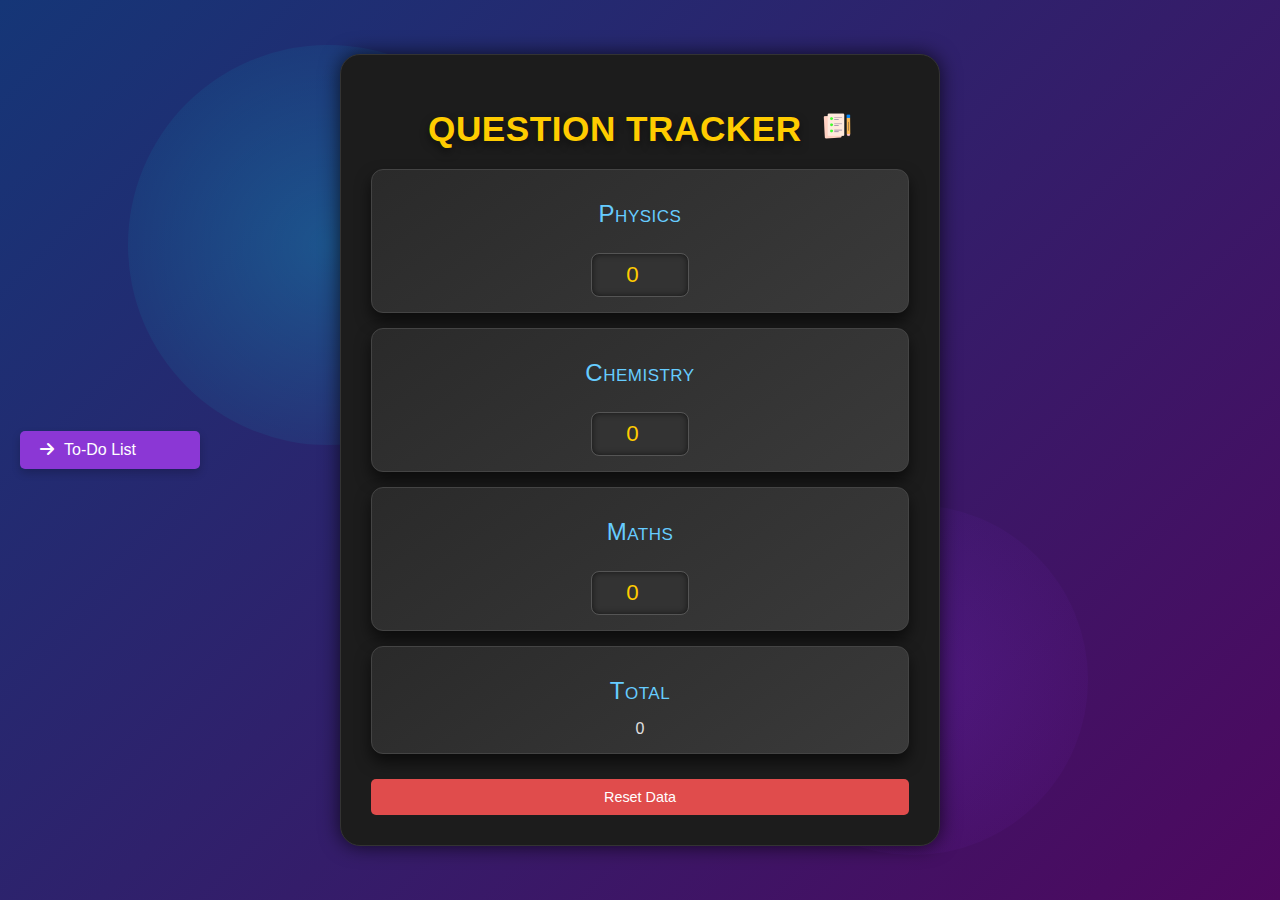
<file: index.html>
<!DOCTYPE html>
<html lang="en">
<head>
    <meta charset="UTF-8">
    <meta name="viewport" content="width=device-width, initial-scale=1.0">
    <title>Question Tracker</title>
    <link rel="stylesheet" href="styles.css">
    <link rel="stylesheet" href="https://cdnjs.cloudflare.com/ajax/libs/font-awesome/6.0.0-beta3/css/all.min.css">

</head>
<body>
    <div class="navigation-buttons">
        <button id="to-next-page">
            <span class="icon"><i class="fas fa-arrow-right"></i></span> To-Do List
        </button>
        <button id="to-prev-page" style="display: none";>
            <span class="icon"><i class="fas fa-arrow-left"></i></span> Question-Counter
        </button>
    </div>
    <div class="container" id="page1">
        <h1>Question Tracker <img src="icon.png"></h1>
        <div class="counter">
            <h2>Physics</h2>
            <input type="number" id="physics-count" class="count" value="0">
        </div>
        <div class="counter">
            <h2>Chemistry</h2>
            <input type="number" id="chemistry-count" class="count" value="0">
        </div>
        <div class="counter">
            <h2>Maths</h2>
            <input type="number" id="maths-count" class="count" value="0">
        </div>
        <div class="total">
            <h2>Total</h2>
            <div id="total-count">0</div>
        </div>
        <button id="reset-data">Reset Data</button>
    </div>
    <script src="script.js"></script>
</body>
</html>
</file>
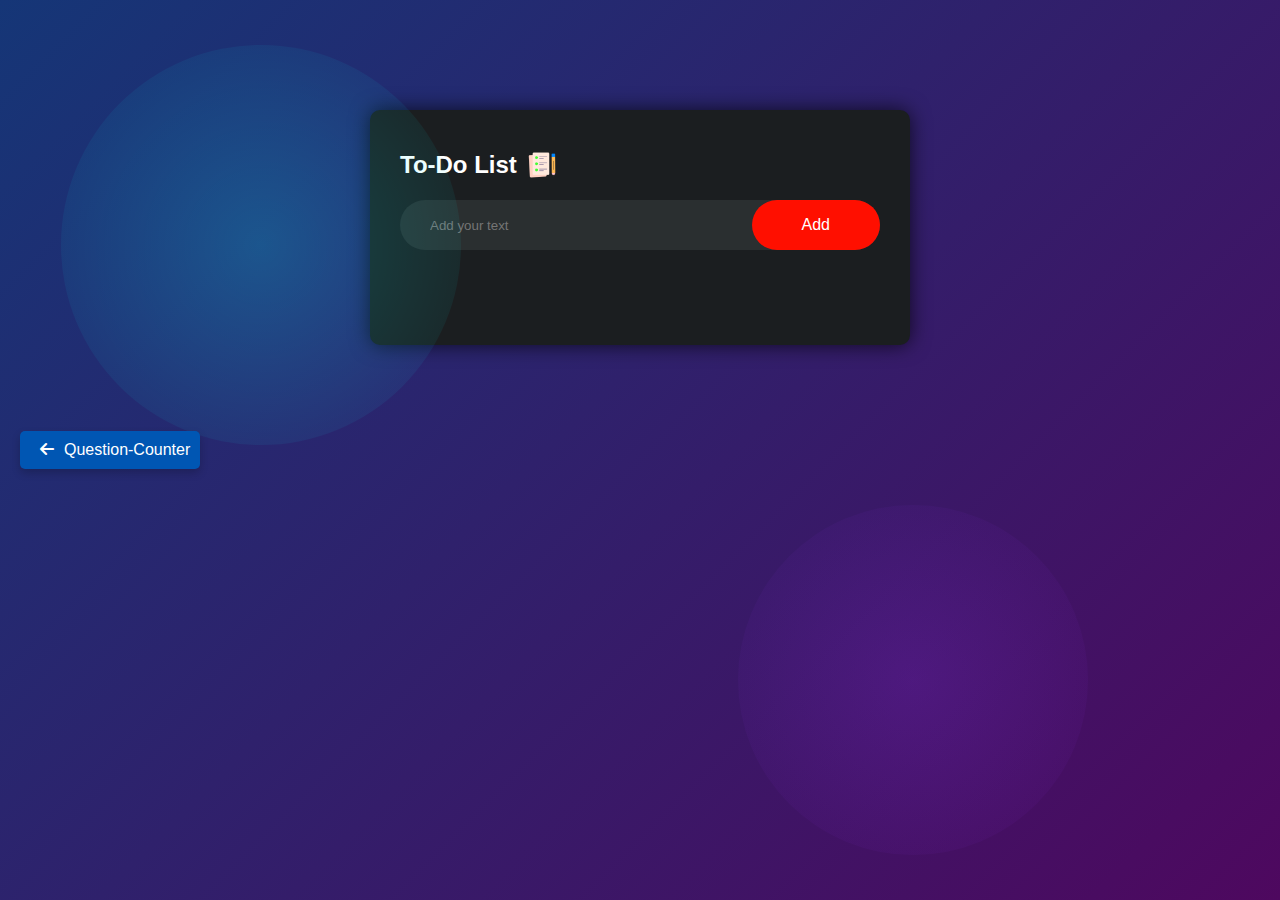
<file: to-do-list.html>
<!DOCTYPE html>
<html lang="en">

<head>
    <meta charset="UTF-8">
    <meta http-equiv="X-UA-Compatible" content="IE=edge">
    <meta name="viewport" content="width=device-width, initial-scale=1.0">
    <link rel="stylesheet" href="style2.css">
    <title>To Do List app</title>
    <link rel="stylesheet" href="https://cdnjs.cloudflare.com/ajax/libs/font-awesome/6.0.0-beta3/css/all.min.css">

</head>

<body>

    <div class="navigation-buttons">
        <button id="to-next-page" style="display: none";>
            <span class="icon"><i class="fas fa-arrow-right"></i></span> To-Do List
        </button>
        <button id="to-prev-page" >
            <span class="icon"><i class="fas fa-arrow-left"></i></span> Question-Counter
        </button>
    </div>
    <div class="container" id="page2">
        <div class="todo-app">
            <h2>To-Do List <img src="icon.png"></h2>
            <div class="row">
                <input type="text" name="" id="input-box" placeholder="Add your text">
                <button onclick="addTask()">Add</button>
            </div>
            <ul id="list-container">
                <!-- <li class="checked">Task 1</li>
                <li>Task 2</li>
                <li>Task 3</li> -->
            </ul>
        </div>
    </div>
<script src="script2.js"></script>
</body>

</html>
</file>
<file: styles.css>
img {
    width: 30px;
    margin-left: 10px;
}

body {
    background: linear-gradient(135deg, #153677, #4e085f);
    color: #e0e0e0;
    font-family: 'Helvetica Neue', Arial, sans-serif;
    display: flex;
    justify-content: center;
    align-items: center;
    height: 100vh;
    margin: 0;
    position: relative;
    overflow: hidden;
}

.container {
    text-align: center;
    background-color: #1c1c1c;
    padding: 30px;
    border-radius: 20px;
    box-shadow: 0px 0px 20px rgba(0, 0, 0, 0.7);
    border: 1px solid #333;
    width: 100%;
    max-width: 600px;
    position: absolute;
    box-sizing: border-box;
    z-index: 1;
    transition: transform 1s ease, opacity 1s ease;
}

.hidden {
    transform: translateY(100vh);
    opacity: 0;
    pointer-events: none;
}

.navigation-buttons {
    position: absolute;
    left: 20px;
    top: 50%;
    transform: translateY(-50%);
    display: flex;
    flex-direction: column;
    gap: 10px;
}

.navigation-buttons button {
    font-size: 1em;
    padding: 10px 20px;
    border: none;
    border-radius: 5px;
    cursor: pointer;
    transition: background-color 0.3s, transform 0.3s;
    width: 180px;
    text-align: left;
    display: flex;
    align-items: center;
    box-shadow: 0px 4px 8px rgba(0, 0, 0, 0.2);
    color: #ffffff;
    white-space: nowrap; /* Ensure single-line text */
    overflow: hidden; /* Handle overflow */
    text-overflow: ellipsis; /* Add ellipsis if text overflows */
}

.navigation-buttons button .icon {
    margin-right: 10px;
}

#to-next-page {
    background-color:#8b37d5;
}

#to-next-page:hover {
    background-color: #0056b3;
    transform: translateX(5px);
}

#to-prev-page {
    background-color: #6c757d;
}

#to-prev-page:hover {
    background-color: #495057;
    transform: translateX(5px);
}



h1 {
    font-size: 2.2em;
    margin-bottom: 20px;
    color: #ffcc00;
    text-transform: uppercase;
    letter-spacing: 0.5px;
    text-shadow: 0px 4px 8px rgba(0, 0, 0, 0.5);
}

h2 {
    margin: 15px 0;
    font-weight: 300;
    color: #66ccff;
    font-variant: small-caps;
    letter-spacing: 0.5px;
}

.counter,
.total {
    background: linear-gradient(145deg, #2a2a2a, #3a3a3a);
    border: 1px solid #444;
    padding: 15px;
    margin: 15px 0;
    border-radius: 12px;
    box-shadow: 0px 8px 15px rgba(0, 0, 0, 0.6);
    transition: transform 0.3s, box-shadow 0.3s;
}

.counter:hover,
.total:hover {
    transform: scale(1.05);
    box-shadow: 0px 10px 20px rgba(0, 0, 0, 0.7);
}

input.count {
    width: 80px;
    font-size: 1.4em;
    text-align: center;
    background-color: #333;
    color: #ffcc00;
    border: 1px solid #555;
    border-radius: 8px;
    padding: 8px;
    box-shadow: inset 0px 0px 6px rgba(0, 0, 0, 0.6);
    transition: border 0.3s, background-color 0.3s;
}

input.count:focus {
    outline: none;
    border: 2px solid #888;
    background-color: #444;
}

.count {
    font-size: 1.4em;
    margin-top: 10px;
}

#reset-data {
    font-size: 0.9em;
    padding: 10px 15px;
    border: none;
    border-radius: 5px;
    background-color: #e04c4c;
    color: #ffffff;
    cursor: pointer;
    transition: background-color 0.3s;
    width: 100%;
    margin-top: 10px;
}

#reset-data:hover {
    background-color: #c62828;
}

#switch-page {
    font-size: 0.9em;
    padding: 10px 15px;
    border: none;
    border-radius: 5px;
    background-color: #4caf50;
    color: #ffffff;
    cursor: pointer;
    transition: background-color 0.3s, transform 0.3s;
    width: 100%;
    margin-top: 10px;
}

#switch-page:hover {
    background-color: #388e3c;
    transform: scale(1.02);
}

body::before,
body::after {
    content: '';
    position: absolute;
    border-radius: 50%;
    background: radial-gradient(circle, rgba(255, 215, 0, 0.15), transparent);
    z-index: 0;
    pointer-events: none;
    animation: moveShapes 20s infinite alternate;
}

body::before {
    width: 400px;
    height: 400px;
    top: 5%;
    left: 10%;
    background: radial-gradient(circle, rgba(0, 255, 255, 0.2), transparent);
}

body::after {
    width: 350px;
    height: 350px;
    bottom: 5%;
    right: 15%;
    background: radial-gradient(circle, rgba(138, 43, 226, 0.2), transparent);
}

@keyframes moveShapes {
    0% {
        transform: translateY(0) translateX(0) scale(1);
    }

    100% {
        transform: translateY(20px) translateX(-20px) scale(1.1);
    }
}

/* Responsive Styles */
@media (max-width: 768px) {
    h1 {
        font-size: 1.8em;
    }

    h2 {
        font-size: 1.2em;
    }

    input.count {
        width: 70px;
        font-size: 1.2em;
    }

    .counter,
    .total {
        padding: 10px;
    }

    #reset-data,
    #switch-page {
        padding: 8px 12px;
        font-size: 0.8em;
    }
}

@media (max-width: 480px) {
    h1 {
        font-size: 1.5em;
    }

    h2 {
        font-size: 1em;
    }

    input.count {
        width: 60px;
        font-size: 1em;
    }

    .counter,
    .total {
        padding: 8px;
    }

    #reset-data,
    #switch-page {
        padding: 6px 10px;
        font-size: 0.7em;
    }

    body {
        padding: 10px;
    }
}

.hidden {
    opacity: 0;
    transform: translateY(100%);
    transition: opacity 1s, transform 1s;
}

.visible {
    opacity: 1;
    transform: translateY(0);
    transition: opacity 1s, transform 1s;
}
</file>
<file: style2.css>
*{
    margin: 0;
    padding: 0;
    font-family: 'poppins', sans-serif;
    box-sizing: border-box;
    
}
body {
    background: linear-gradient(135deg, #153677, #4e085f);
    font-family: 'Helvetica Neue', Arial, sans-serif;
    display: flex;
    justify-content: center;
    align-items: center;
    height: 100vh;
    margin: 0;
    position: relative;
    overflow: hidden;
    color: #ffffff;

}


.container{
    width: 100%;
    min-height: 100vh;
    background: linear-gradient(135deg, #153677, #4e085f);
    padding: 10px;
    
}

.navigation-buttons {
    position: absolute;
    left: 20px;
    top: 50%;
    transform: translateY(-50%);
    display: flex;
    flex-direction: column;
    gap: 10px;
}

.navigation-buttons button {
    font-size: 1em;
    padding: 10px 20px;
    border: none;
    border-radius: 5px;
    cursor: pointer;
    transition: background-color 0.3s, transform 0.3s;
    width: 180px;
    text-align: left;
    display: flex;
    align-items: center;
    box-shadow: 0px 4px 8px rgba(0, 0, 0, 0.2);
    color: #ffffff;
    white-space: nowrap; /* Ensure single-line text */
    overflow: hidden; /* Handle overflow */
    text-overflow: ellipsis; /* Add ellipsis if text overflows */
}

.navigation-buttons button .icon {
    margin-right: 10px;
}

#to-next-page {
    background-color:#8b37d5;
}

#to-next-page:hover {
    background-color: #0056b3;
    transform: translateX(5px);
}

#to-prev-page {
    background-color: #0056b3;
}

#to-prev-page:hover {
    background-color: #8b37d5;
    transform: translateX(5px);
}
.todo-app{
    width: 100%;
    max-width: 540px;
    background-color: rgb(27, 30, 32);
    box-shadow: 0px 0px 20px rgba(0, 0, 0, 0.7);
    margin: 100px auto 20px;
    padding: 40px 30px 70px;
    border-radius: 10px;

    box-sizing: border-box;    
}
.todo-app h2{
    color: #ffffff;
    display: flex;
    align-items: center;
    margin-bottom: 20px;
}
.todo-app img{
    width: 30px;
    margin-left: 10px;
}
.row{
    display: flex;
    align-items: center;
    justify-content: space-between;
    background: #edeef0;
    background-color: rgb(42, 47, 48);
    border-radius: 30px;
    padding-left: 20px;
    margin-bottom: 25px;
}
input {
    flex: 1;
    border: none;
    outline: none;
    background: transparent;
    color: #ffffff;
    padding: 10px;
}
button{
    border: none;
    outline: none;
    padding: 16px 50px;
    background-color: rgb(255, 15, 0);
    color: #fff;
    font-size: 16px;
    cursor: pointer;
    border-radius: 40px;
}
ul li{
    list-style: none;
    font-size: 17px;
    padding: 12px 8px 12px 50px;
    user-select: none;
    cursor: pointer;
    position: relative;
    list-style-image: initial;

}
ul li::before{
    content: '';
    position: absolute;
    height: 28px;
    width: 28px;
    border-radius: 50%;
    background-image: url(unchecked.png);
    background-size: cover;
    background-position: center;
    top: 12px;
    left: 8px;
}
ul li.checked{
    color: rgb(255, 255, 255);
    text-decoration: line-through;
}
ul li.checked::before{
    background-image: url(checked.png);
}
ul li span{
    position: absolute;
    right: 0;
    top: 5px;
    width: 40px;
    height: 40px;
    font-size: 22px;
    color: rgb(255, 255, 255);
    line-height: 40px;
    text-align: center;
    border-radius: 50%;
}
ul li span:hover{
    background-color: rgb(42, 47, 48);
}


.hidden {
    opacity: 0;
    transform: translateY(100%);
    transition: opacity 1s, transform 1s;
}

.visible {
    opacity: 1;
    transform: translateY(0);
    transition: opacity 1s, transform 1s;
}


body::before,
body::after {
    content: '';
    position: absolute;
    border-radius: 50%;
    background: radial-gradient(circle, rgba(255, 215, 0, 0.15), transparent);
    z-index: 0;
    pointer-events: none;
    animation: moveShapes 20s infinite alternate;
}

body::before {
    width: 400px;   
    height: 400px;
    top: 5%;
    left: 4.8%;
    background: radial-gradient(circle, rgba(0, 255, 255, 0.2), transparent);
}

body::after {
    width: 350px;
    height: 350px;
    bottom: 5%;
    right: 15%;
    background: radial-gradient(circle, rgba(138, 43, 226, 0.2), transparent);
}
</file>
